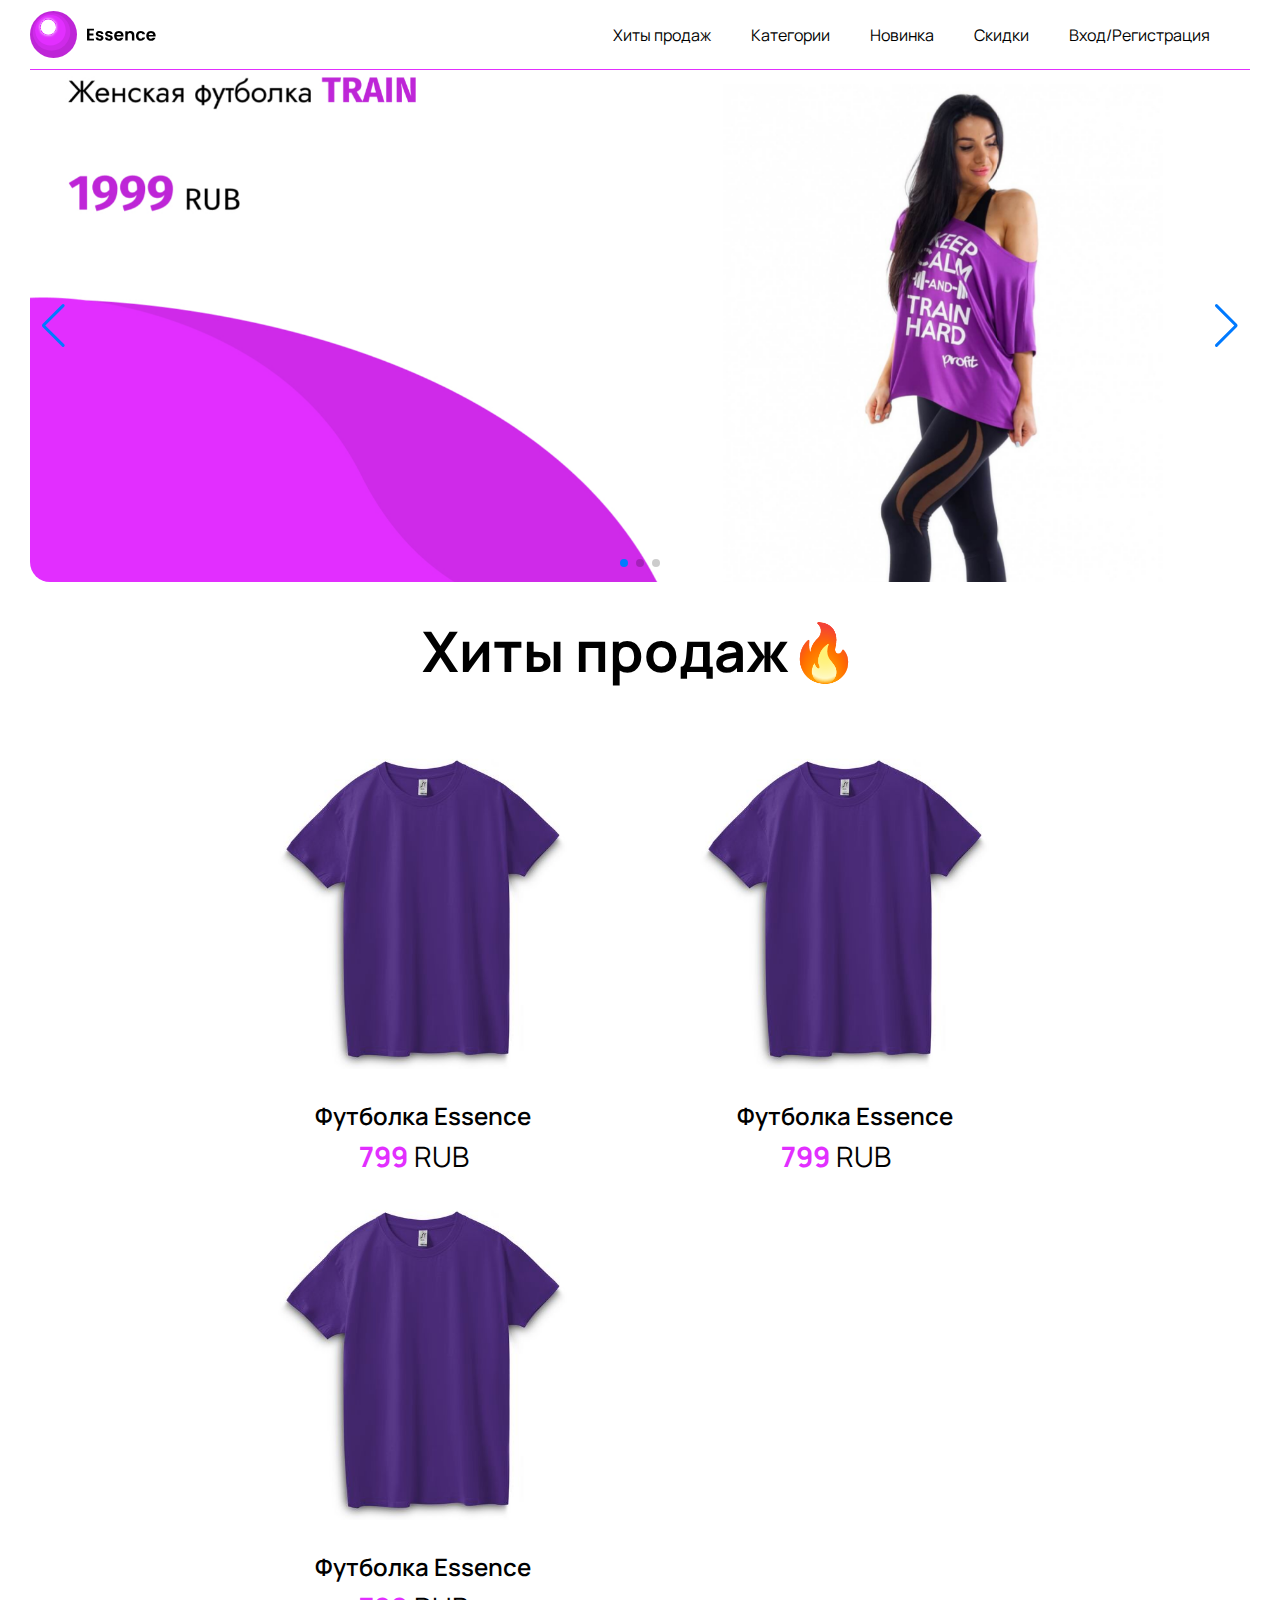
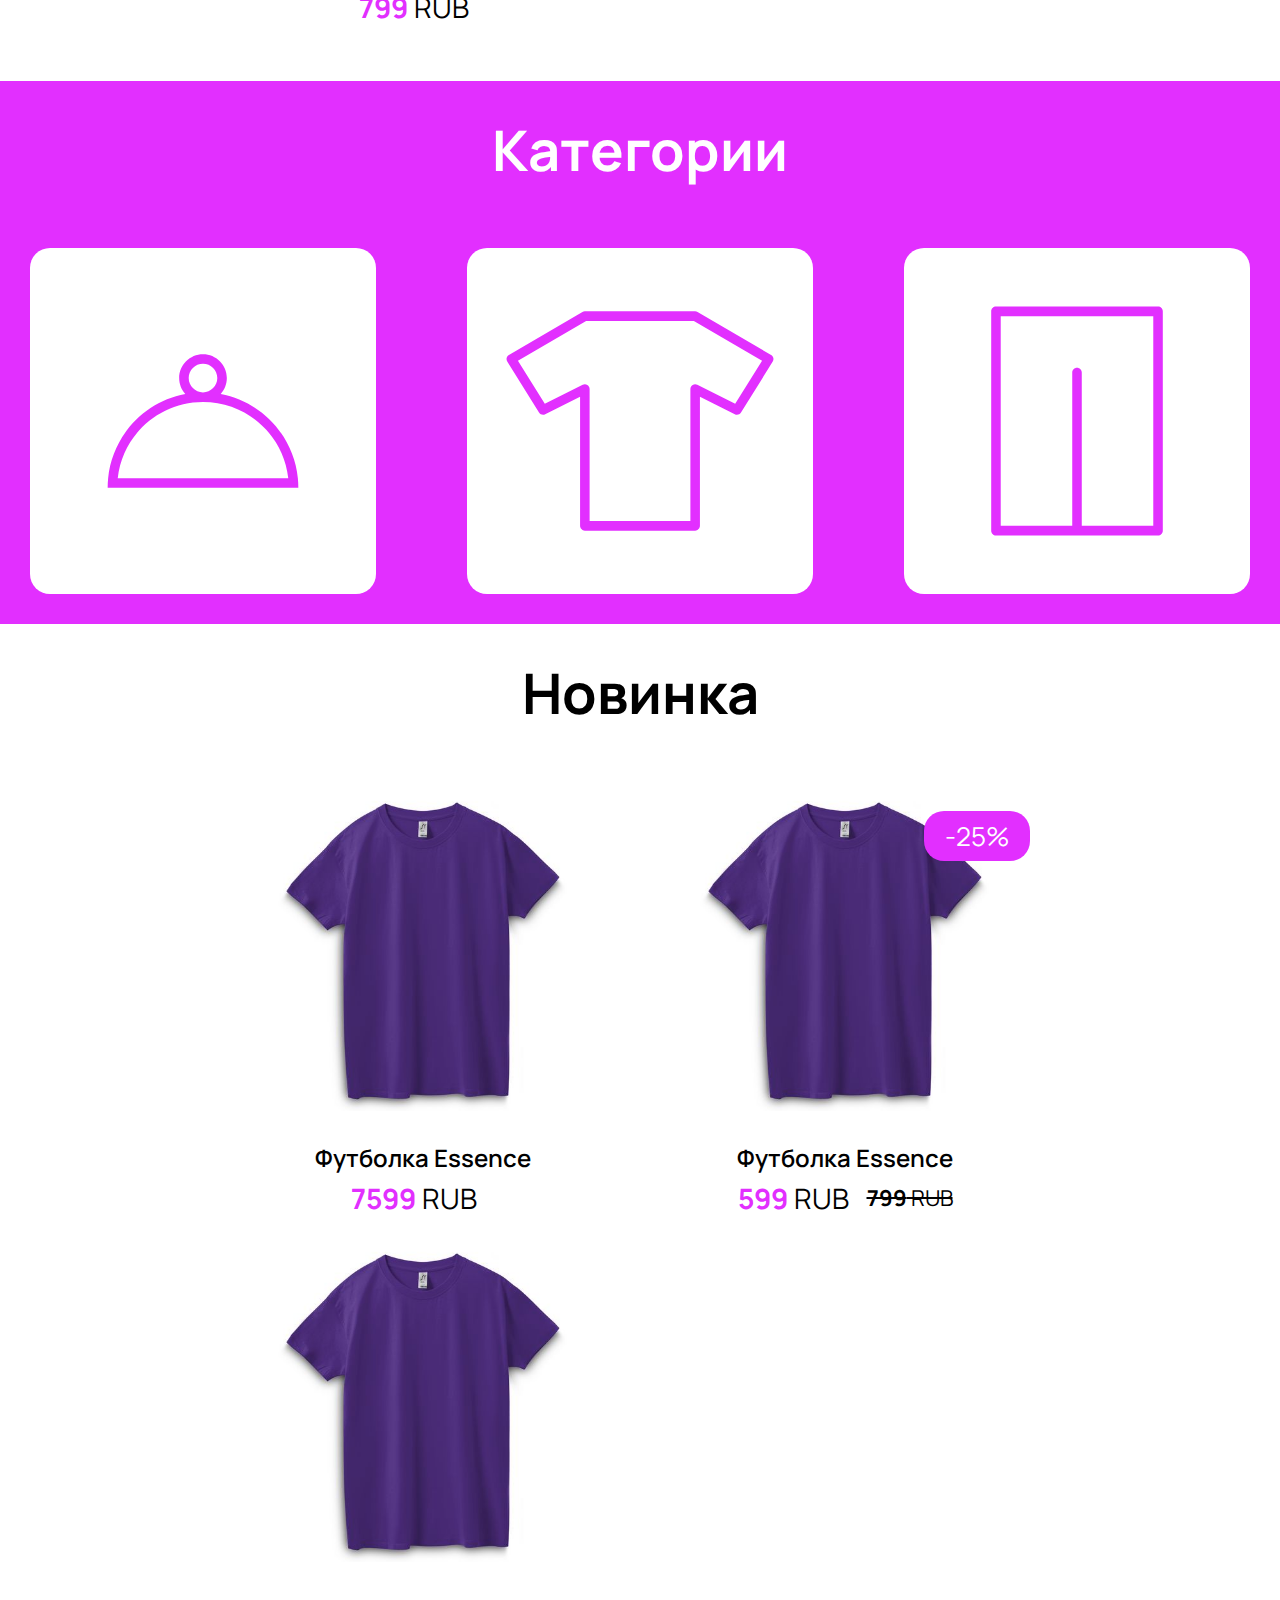
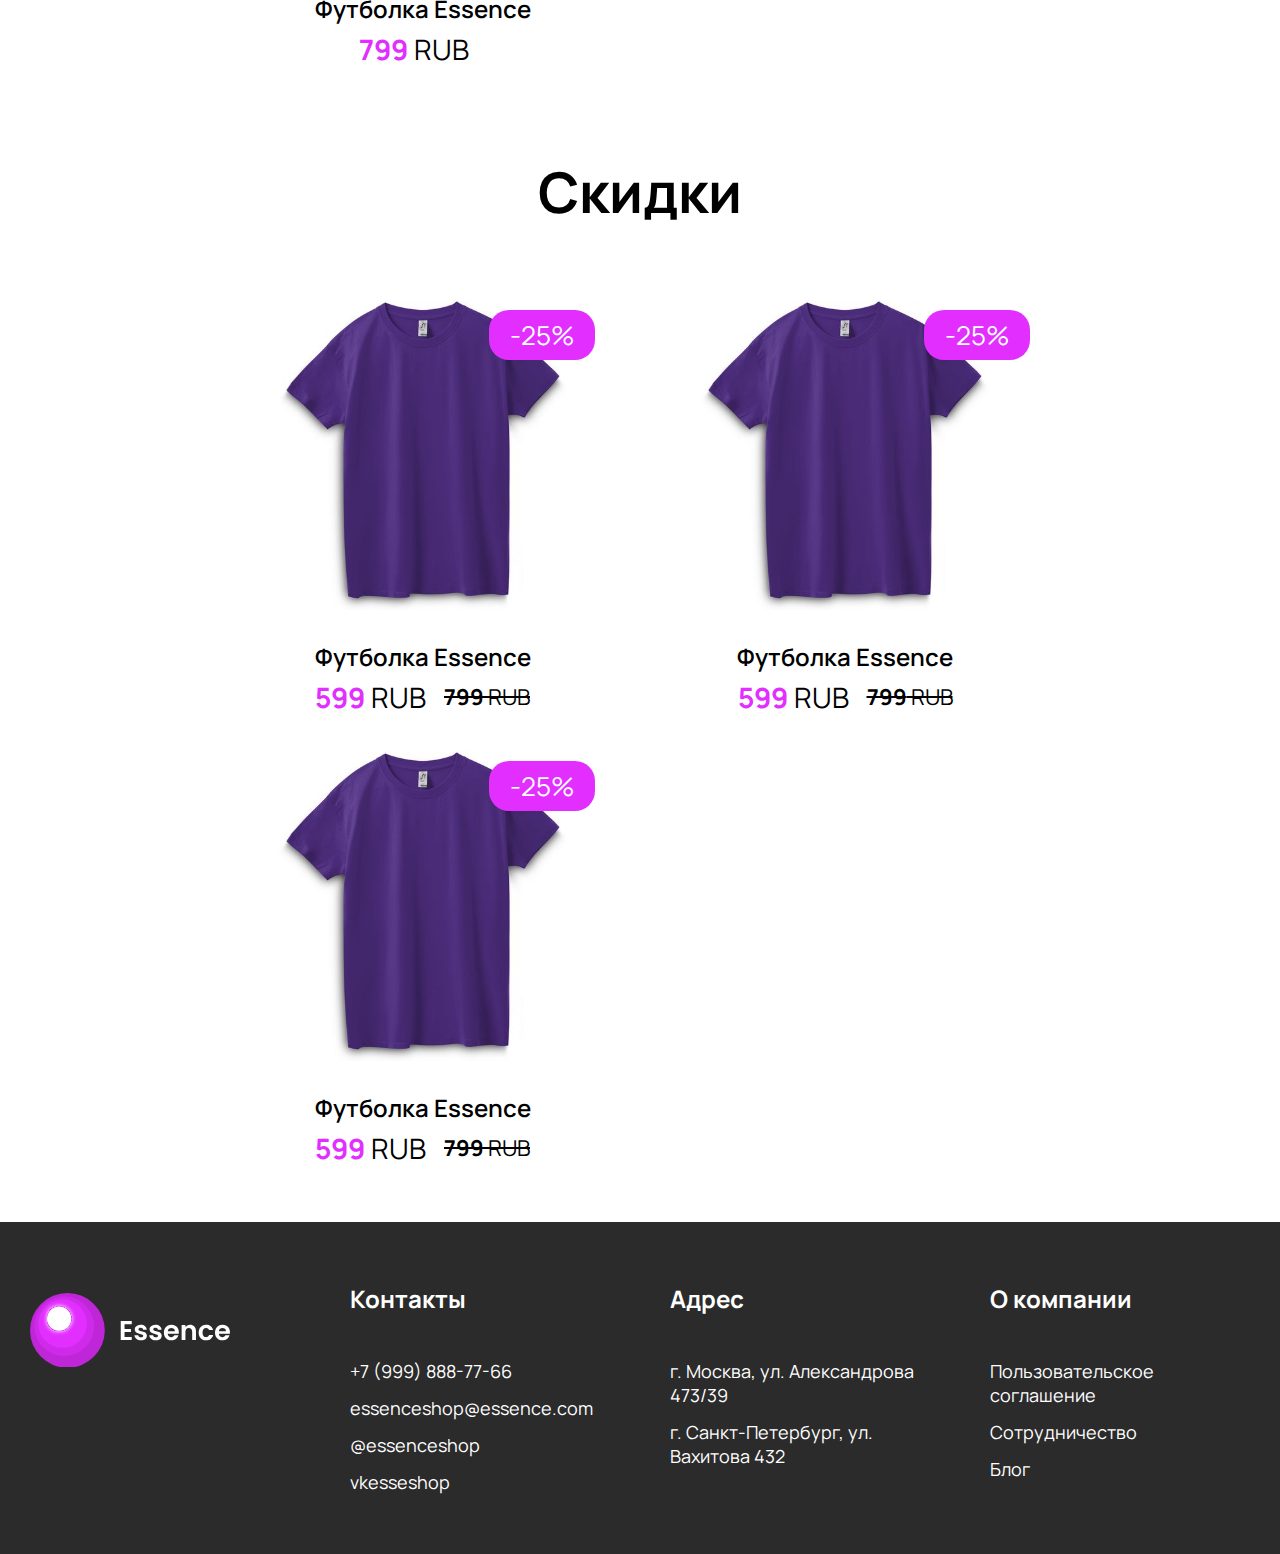
<file: index.html>
<!doctype html>
<html lang="en">

<head>
    <meta charset="UTF-8">
    <meta name="viewport"
        content="width=device-width, user-scalable=no, initial-scale=1.0, maximum-scale=1.0, minimum-scale=1.0">
    <meta http-equiv="X-UA-Compatible" content="ie=edge">
    <link rel="stylesheet" href="assets/css/style.css">
    <link rel="stylesheet" href="assets/css/adaptive.css">
    <link rel="stylesheet" href="https://unpkg.com/swiper@8/swiper-bundle.min.css" />

    <title>Главная</title>
</head>

<body>
    <div class="auth-popup">
            <div class="auth-window">
                <svg class="close-icon" viewBox="0 0 50 50" fill="none" xmlns="http://www.w3.org/2000/svg">
                    <path fill-rule="evenodd" clip-rule="evenodd" d="M49.4251 46.6495C50.1916 47.416 50.1916 48.6586 49.4251 49.4251C48.6586 50.1916 47.416 50.1916 46.6495 49.4251L25 27.7756L3.35047 49.4251C2.58402 50.1916 1.34135 50.1916 0.574892 49.4251C-0.191564 48.6587 -0.191564 47.416 0.574892 46.6495L22.2244 25L0.574842 3.35043C-0.191614 2.58397 -0.191614 1.3413 0.574842 0.574843C1.3413 -0.191613 2.58397 -0.191615 3.35042 0.574842L25 22.2244L46.6496 0.574864C47.416 -0.191592 48.6587 -0.191591 49.4252 0.574866C50.1916 1.34132 50.1916 2.58399 49.4252 3.35045L27.7756 25L49.4251 46.6495Z" fill="black"/>
                </svg>
                <nav class="auth__nav">
                    <a class="auth-nav__link auth-nav__link_active">Вход</a>
                    <span>&nbsp/&nbsp</span>
                    <a class="auth-nav__link">Регистрация</a>
                </nav>
                <form action="" class="auth__form auth__form_active">
                    <input type="email" class="auth__input" name="email" placeholder="Почта">
                    <input type="password" class="auth__input" name="password" placeholder="Пароль">
                    <button class="btn auth__btn" type="submit">Войти</button>
                </form>
                <form action="" class="auth__form">
                    <input type="text" class="auth__input" name="name" placeholder="Имя">
                    <input type="text" class="auth__input" name="surname" placeholder="Фамилия">
                    <select name="sex" class="auth__input">
                        <option value="male">Мужской</option>
                        <option value="female">Женский</option>
                    </select>
                    <input type="tel" class="auth__input" name="phone" placeholder="Телефон">
                    <input type="email" class="auth__input" name="email" placeholder="Почта">
                    <input type="password" class="auth__input" name="password" placeholder="Пароль">
                    <input type="password" class="auth__input" name="repassword" placeholder="Подтвердите пароль">
                    <button class="btn auth__btn" type="submit">Зарегистрироваться</button>
                </form>
            </div>
    </div>
    <header class="header">
        <div class="container">
            <div class="header__inner">
                <a href="/" class="home-link">
                    <svg class="logo-black" viewBox="0 0 682 255" fill="none" xmlns="http://www.w3.org/2000/svg">
                        <circle cx="127.5" cy="127.5" r="127.5" fill="#BE26D7" />
                        <circle cx="116.737" cy="113.425" r="101.834" fill="#CF2AEA" />
                        <circle cx="110.942" cy="104.318" r="82.7922" fill="#E22FFF" />
                        <g filter="url(#filter0_d_10_191)">
                            <circle cx="99.3505" cy="87.76" r="41.3961" fill="white" />
                        </g>
                        <path class="logo-text-hover"
                            d="M322.399 106.371V122.599H344.19V132.891H322.399V150.046H346.972V160.617H309.418V95.8004H346.972V106.371H322.399Z"
                            fill="black" />
                        <path class="logo-text-hover"
                            d="M378.428 161.451C374.224 161.451 370.453 160.71 367.115 159.226C363.777 157.68 361.119 155.61 359.14 153.013C357.224 150.417 356.173 147.542 355.988 144.39H369.062C369.31 146.368 370.268 148.006 371.937 149.304C373.668 150.602 375.8 151.251 378.335 151.251C380.808 151.251 382.724 150.757 384.084 149.768C385.506 148.779 386.217 147.511 386.217 145.966C386.217 144.297 385.351 143.06 383.62 142.257C381.951 141.391 379.262 140.464 375.553 139.475C371.72 138.548 368.568 137.59 366.095 136.6C363.684 135.611 361.582 134.097 359.79 132.057C358.059 130.017 357.193 127.266 357.193 123.804C357.193 120.96 357.997 118.364 359.604 116.015C361.273 113.666 363.622 111.811 366.651 110.451C369.742 109.091 373.359 108.411 377.5 108.411C383.62 108.411 388.504 109.957 392.151 113.048C395.799 116.077 397.808 120.188 398.179 125.38H385.753C385.568 123.34 384.702 121.733 383.157 120.559C381.673 119.322 379.664 118.704 377.13 118.704C374.78 118.704 372.957 119.137 371.659 120.002C370.422 120.868 369.804 122.073 369.804 123.619C369.804 125.35 370.67 126.679 372.4 127.606C374.131 128.471 376.82 129.368 380.468 130.295C384.177 131.222 387.237 132.18 389.648 133.17C392.059 134.159 394.13 135.704 395.86 137.806C397.653 139.846 398.58 142.566 398.642 145.966C398.642 148.933 397.808 151.591 396.139 153.94C394.531 156.29 392.182 158.144 389.091 159.504C386.062 160.802 382.508 161.451 378.428 161.451Z"
                            fill="black" />
                        <path class="logo-text-hover"
                            d="M428.957 161.451C424.753 161.451 420.982 160.71 417.644 159.226C414.306 157.68 411.648 155.61 409.67 153.013C407.753 150.417 406.702 147.542 406.517 144.39H419.591C419.839 146.368 420.797 148.006 422.466 149.304C424.197 150.602 426.33 151.251 428.864 151.251C431.337 151.251 433.253 150.757 434.613 149.768C436.035 148.779 436.746 147.511 436.746 145.966C436.746 144.297 435.88 143.06 434.15 142.257C432.48 141.391 429.791 140.464 426.082 139.475C422.25 138.548 419.097 137.59 416.624 136.6C414.213 135.611 412.111 134.097 410.319 132.057C408.588 130.017 407.722 127.266 407.722 123.804C407.722 120.96 408.526 118.364 410.133 116.015C411.802 113.666 414.151 111.811 417.18 110.451C420.271 109.091 423.888 108.411 428.03 108.411C434.15 108.411 439.033 109.957 442.68 113.048C446.328 116.077 448.337 120.188 448.708 125.38H436.282C436.097 123.34 435.231 121.733 433.686 120.559C432.202 119.322 430.193 118.704 427.659 118.704C425.31 118.704 423.486 119.137 422.188 120.002C420.951 120.868 420.333 122.073 420.333 123.619C420.333 125.35 421.199 126.679 422.93 127.606C424.66 128.471 427.35 129.368 430.997 130.295C434.706 131.222 437.766 132.18 440.177 133.17C442.588 134.159 444.659 135.704 446.39 137.806C448.182 139.846 449.11 142.566 449.171 145.966C449.171 148.933 448.337 151.591 446.668 153.94C445.06 156.29 442.711 158.144 439.62 159.504C436.591 160.802 433.037 161.451 428.957 161.451Z"
                            fill="black" />
                        <path class="logo-text-hover"
                            d="M507.582 133.819C507.582 135.673 507.459 137.342 507.211 138.826H469.657C469.966 142.535 471.264 145.44 473.551 147.542C475.839 149.644 478.651 150.695 481.99 150.695C486.811 150.695 490.242 148.624 492.282 144.482H506.284C504.801 149.428 501.957 153.508 497.753 156.722C493.55 159.875 488.388 161.451 482.268 161.451C477.322 161.451 472.871 160.37 468.915 158.206C465.021 155.98 461.961 152.859 459.735 148.84C457.571 144.822 456.49 140.186 456.49 134.931C456.49 129.615 457.571 124.948 459.735 120.93C461.899 116.911 464.928 113.82 468.822 111.657C472.717 109.493 477.199 108.411 482.268 108.411C487.151 108.411 491.51 109.462 495.342 111.564C499.237 113.666 502.235 116.664 504.337 120.559C506.501 124.391 507.582 128.811 507.582 133.819ZM494.137 130.11C494.075 126.771 492.87 124.113 490.521 122.135C488.171 120.095 485.297 119.075 481.897 119.075C478.682 119.075 475.962 120.064 473.737 122.042C471.573 123.959 470.244 126.648 469.75 130.11H494.137Z"
                            fill="black" />
                        <path class="logo-text-hover"
                            d="M545.525 108.504C551.645 108.504 556.591 110.451 560.362 114.346C564.132 118.179 566.018 123.557 566.018 130.48V160.617H553.036V132.242C553.036 128.162 552.016 125.04 549.976 122.877C547.936 120.651 545.154 119.539 541.631 119.539C538.045 119.539 535.202 120.651 533.1 122.877C531.06 125.04 530.04 128.162 530.04 132.242V160.617H517.058V109.246H530.04V115.644C531.771 113.419 533.965 111.688 536.623 110.451C539.343 109.153 542.311 108.504 545.525 108.504Z"
                            fill="black" />
                        <path class="logo-text-hover"
                            d="M575.025 134.931C575.025 129.615 576.107 124.979 578.27 121.022C580.434 117.004 583.432 113.913 587.265 111.75C591.098 109.524 595.487 108.411 600.432 108.411C606.799 108.411 612.054 110.019 616.196 113.233C620.399 116.386 623.212 120.837 624.634 126.586H610.632C609.89 124.36 608.623 122.63 606.83 121.393C605.099 120.095 602.936 119.446 600.339 119.446C596.63 119.446 593.694 120.806 591.53 123.526C589.367 126.184 588.285 129.986 588.285 134.931C588.285 139.815 589.367 143.617 591.53 146.337C593.694 148.995 596.63 150.324 600.339 150.324C605.594 150.324 609.025 147.975 610.632 143.277H624.634C623.212 148.84 620.399 153.26 616.196 156.537C611.992 159.813 606.737 161.451 600.432 161.451C595.487 161.451 591.098 160.37 587.265 158.206C583.432 155.98 580.434 152.89 578.27 148.933C576.107 144.915 575.025 140.248 575.025 134.931Z"
                            fill="black" />
                        <path class="logo-text-hover"
                            d="M681.899 133.819C681.899 135.673 681.775 137.342 681.528 138.826H643.973C644.282 142.535 645.581 145.44 647.868 147.542C650.155 149.644 652.968 150.695 656.306 150.695C661.128 150.695 664.559 148.624 666.599 144.482H680.601C679.117 149.428 676.273 153.508 672.07 156.722C667.866 159.875 662.704 161.451 656.584 161.451C651.639 161.451 647.188 160.37 643.231 158.206C639.337 155.98 636.277 152.859 634.051 148.84C631.888 144.822 630.806 140.186 630.806 134.931C630.806 129.615 631.888 124.948 634.051 120.93C636.215 116.911 639.244 113.82 643.139 111.657C647.033 109.493 651.515 108.411 656.584 108.411C661.468 108.411 665.826 109.462 669.659 111.564C673.553 113.666 676.551 116.664 678.653 120.559C680.817 124.391 681.899 128.811 681.899 133.819ZM668.453 130.11C668.391 126.771 667.186 124.113 664.837 122.135C662.488 120.095 659.613 119.075 656.213 119.075C652.999 119.075 650.279 120.064 648.053 122.042C645.89 123.959 644.561 126.648 644.066 130.11H668.453Z"
                            fill="black" />
                        <defs>
                            <filter id="filter0_d_10_191" x="41.9544" y="30.3639" width="114.792" height="114.792"
                                filterUnits="userSpaceOnUse" color-interpolation-filters="sRGB">
                                <feFlood flood-opacity="0" result="BackgroundImageFix" />
                                <feColorMatrix in="SourceAlpha" type="matrix"
                                    values="0 0 0 0 0 0 0 0 0 0 0 0 0 0 0 0 0 0 127 0" result="hardAlpha" />
                                <feOffset />
                                <feGaussianBlur stdDeviation="8" />
                                <feComposite in2="hardAlpha" operator="out" />
                                <feColorMatrix type="matrix" values="0 0 0 0 1 0 0 0 0 1 0 0 0 0 1 0 0 0 1 0" />
                                <feBlend mode="normal" in2="BackgroundImageFix" result="effect1_dropShadow_10_191" />
                                <feBlend mode="normal" in="SourceGraphic" in2="effect1_dropShadow_10_191"
                                    result="shape" />
                            </filter>
                        </defs>
                    </svg>
                </a>
                <div class="header__burger">
                    <div class="burger-icon">
                        <span></span>
                    </div>
                    <div class="burger-content">
                        <nav class="header-nav">
                            <h1 class="burger-content__title">Навигация</h1>
                            <a href="" class="header-nav__link">Хиты продаж</a>
                            <a href="" class="header-nav__link">Категории</a>
                            <a href="" class="header-nav__link">Новинка</a>
                            <a href="" class="header-nav__link">Скидки</a>
                            <a class="header-nav__link auth-open">Вход/Регистрация</a>
                        </nav>
<!--                        <div class="profile">-->
<!--                            <div class="profile__top">-->
<!--                                <p class="profile__name">Иван</p>-->
<!--                                <div class="profile__media">-->
<!--                                    <img src="assets/img/avatar.jpg" alt="" class="profile__ava">-->
<!--                                </div>-->
<!--                                <svg class="drop-down-icon" width="15" height="9" viewBox="0 0 20 12" fill="none"-->
<!--                                    xmlns="http://www.w3.org/2000/svg">-->
<!--                                    <path fill-rule="evenodd" clip-rule="evenodd"-->
<!--                                        d="M1.67489 0.298319C1.29173 -0.0994396 0.670519 -0.0994396 0.287365 0.298319C-0.0957884 0.696077 -0.0957884 1.34097 0.287365 1.73873L9.11699 10.9049C9.357 11.1541 9.69041 11.2472 10.0002 11.1842C10.31 11.2472 10.6434 11.1541 10.8834 10.9049L19.7131 1.73873C20.0962 1.34097 20.0962 0.696077 19.7131 0.298319C19.3299 -0.0994396 18.7087 -0.0994396 18.3256 0.298319L10.0002 8.941L1.67489 0.298319Z"-->
<!--                                        fill="#A3A3A3" />-->
<!--                                </svg>-->
<!--                            </div>-->
<!--                            <div class="profile__bot">-->
<!--                                <h1 class="burger-content__title">Аккаунт</h1>-->
<!--                                <nav class="profile-nav">-->
<!--                                    <a href="" class="profile-nav__item">Настройки</a>-->
<!--                                    <a class="profile-nav__item">Темная тема</a>-->
<!--                                </nav>-->
<!--                                <hr>-->
<!--                                <a href="" class="profile-nav__item logout">Выйти</a>-->
<!--                            </div>-->
<!--                        </div>-->
                    </div>
                </div>
            </div>
        </div>
    </header>
    <main class="main">
        <section class="section-slider">
            <div class="container">
                <div class="slider__inner">
                    <div class="swiper">
                        <div class="swiper-wrapper">
                            <div class="swiper-slide">
                                <div class="swiper-slide__media">
                                    <img src="assets/img/slides/slide1.jpg" alt="" class="swiper-slide__pict">
                                </div>
                            </div>
                            <div class="swiper-slide">
                                <div class="swiper-slide__media">
                                    <img src="assets/img/slides/slide1.jpg" alt="" class="swiper-slide__pict">
                                </div>
                            </div>
                            <div class="swiper-slide">
                                <div class="swiper-slide__media">
                                    <img src="assets/img/slides/slide1.jpg" alt="" class="swiper-slide__pict">
                                </div>
                            </div>
                        </div>

                        <div class="swiper-pagination"></div>

                        <div class="swiper-button-prev"></div>
                        <div class="swiper-button-next"></div>

                    </div>
                </div>
            </div>
        </section>
        <section class="section-hits">
            <div class="container">
                <div class="section__inner hits__inner">
                    <h1 class="title">Хиты продаж🔥</h1>
                    <div class="wears">
                        <div class="wear">
                            <div class="wear__cover">
                                <img src="assets/img/wears/tshirt-essence.jpg" alt="" class="wear__pict">
                            </div>
                            <h2 class="wear__name">Футболка Essence</h2>
                            <div class="wear__prices">
                                <div class="wear__price"><span class="price_color">799</span> RUB</div>
                            </div>
                        </div>
                        <div class="wear">
                            <div class="wear__cover">
                                <img src="assets/img/wears/tshirt-essence.jpg" alt="" class="wear__pict">
                            </div>
                            <h2 class="wear__name">Футболка Essence</h2>
                            <div class="wear__prices">
                                <div class="wear__price"><span class="price_color">799</span> RUB</div>
                            </div>
                        </div>
                        <div class="wear">
                            <div class="wear__cover">
                                <img src="assets/img/wears/tshirt-essence.jpg" alt="" class="wear__pict">
                            </div>
                            <h2 class="wear__name">Футболка Essence</h2>
                            <div class="wear__prices">
                                <div class="wear__price"><span class="price_color">799</span> RUB</div>
                            </div>
                        </div>
                    </div>
                </div>
            </div>
        </section>
        <section class="section-category">
            <div class="container">
                <div class="section__inner category__inner">
                    <h1 class="title light-title">Категории</h1>
                    <div class="categories">
                        <div class="category">
                            <svg class="category__icon" width="290" height="290" viewBox="0 0 290 290" fill="none" xmlns="http://www.w3.org/2000/svg">
                                <path fill-rule="evenodd" clip-rule="evenodd" d="M160 100C160 108.284 153.284 115 145 115C136.716 115 130 108.284 130 100C130 91.7157 136.716 85 145 85C153.284 85 160 91.7157 160 100ZM163.583 116.723C167.572 112.294 170 106.43 170 100C170 86.1929 158.807 75 145 75C131.193 75 120 86.1929 120 100C120 106.43 122.428 112.294 126.417 116.723C83.2683 124.832 49.8966 160.655 45.4938 205C45.1672 208.289 45 211.625 45 215H55H235H245C245 211.625 244.833 208.289 244.506 205C240.103 160.655 206.732 124.832 163.583 116.723ZM145 125C98.6745 125 60.5237 160 55.5493 205H234.451C229.476 160 191.326 125 145 125Z" fill="#E22FFF"/>
                            </svg>

                        </div>
                        <div class="category">
                            <svg class="category__icon" width="290" height="290" viewBox="0 0 290 290" fill="none" xmlns="http://www.w3.org/2000/svg">
                                <path fill-rule="evenodd" clip-rule="evenodd" d="M87.1426 30C86.2566 30 85.3864 30.2355 84.6213 30.6823L7.47867 75.73C6.31185 76.4113 5.47047 77.5359 5.14617 78.8476C4.82187 80.1593 5.04225 81.5464 5.75713 82.693L39.0687 136.122C40.4352 138.313 43.2462 139.104 45.5546 137.945L82.1426 119.58V255C82.1426 257.762 84.3812 260 87.1426 260H145H202.856C205.618 260 207.856 257.762 207.856 255V119.58L244.445 137.945C246.753 139.104 249.564 138.313 250.93 136.122L284.242 82.693C284.957 81.5464 285.177 80.1593 284.853 78.8476C284.529 77.5359 283.687 76.4113 282.52 75.73L205.378 30.6823C204.613 30.2355 203.743 30 202.856 30H145H87.1426ZM145 40H88.4956L16.966 81.7699L45.1427 126.963L84.8997 107.008C86.4496 106.23 88.292 106.31 89.768 107.221C91.2439 108.132 92.1426 109.742 92.1426 111.476V250H145H197.856V111.476C197.856 109.742 198.755 108.132 200.231 107.221C201.707 106.31 203.549 106.23 205.099 107.008L244.856 126.963L273.033 81.7699L201.503 40H145Z" fill="#E22FFF"/>
                            </svg>

                        </div>
                        <div class="category">
                            <svg class="category__icon" width="290" height="290" viewBox="0 0 290 290" fill="none" xmlns="http://www.w3.org/2000/svg">
                                <path fill-rule="evenodd" clip-rule="evenodd" d="M145.002 25H230.004C232.766 25 235.004 27.2386 235.004 30V260C235.004 262.761 232.766 265 230.004 265H145.002H60C57.2386 265 55 262.761 55 260V30C55 27.2386 57.2386 25 60 25H145.002ZM140.002 255V94.0983C140.002 91.3369 142.241 89.0983 145.002 89.0983C147.764 89.0983 150.002 91.3369 150.002 94.0983V255H225.004V35H145.002H65V255H140.002Z" fill="#E22FFF"/>
                            </svg>
                        </div>
                    </div>
                </div>
            </div>
        </section>
        <section class="section-new">
            <div class="container">
                <div class="section__inner new__inner">
                    <h1 class="title">Новинка</h1>
                    <div class="wears">
                        <div class="wear">
                            <div class="wear__cover">
                                <img src="assets/img/wears/tshirt-essence.jpg" alt="" class="wear__pict">
                            </div>
                            <h2 class="wear__name">Футболка Essence</h2>
                            <div class="wear__prices">
                                <div class="wear__price"><span class="price_color">7599</span> RUB</div>
                            </div>
                        </div>
                        <div class="wear">
                            <div class="wear__cover">
                                <img src="assets/img/wears/tshirt-essence.jpg" alt="" class="wear__pict">
                                <div class="wear__discount">-25%</div>
                            </div>
                            <h2 class="wear__name">Футболка Essence</h2>
                            <div class="wear__prices">
                                <div class="wear__price"><span class="price_color">599</span> RUB</div>
                                <div class="wear__old-price"><span class="old-price__weight">799</span> RUB</div>
                            </div>
                        </div>
                        <div class="wear">
                            <div class="wear__cover">
                                <img src="assets/img/wears/tshirt-essence.jpg" alt="" class="wear__pict">
                            </div>
                            <h2 class="wear__name">Футболка Essence</h2>
                            <div class="wear__prices">
                                <div class="wear__price"><span class="price_color">799</span> RUB</div>
                            </div>
                        </div>
                    </div>
                </div>
            </div>
        </section>
        <section class="section-discount">
            <div class="container">
                <div class="section__inner discount__inner">
                    <h1 class="title">Скидки</h1>
                    <div class="wears">
                        <div class="wear">
                            <div class="wear__cover">
                                <img src="assets/img/wears/tshirt-essence.jpg" alt="" class="wear__pict">
                                <div class="wear__discount">-25%</div>
                            </div>
                            <h2 class="wear__name">Футболка Essence</h2>
                            <div class="wear__prices">
                                <div class="wear__price"><span class="price_color">599</span> RUB</div>
                                <div class="wear__old-price"><span class="old-price__weight">799</span> RUB</div>
                            </div>
                        </div>
                        <div class="wear">
                            <div class="wear__cover">
                                <img src="assets/img/wears/tshirt-essence.jpg" alt="" class="wear__pict">
                                <div class="wear__discount">-25%</div>
                            </div>
                            <h2 class="wear__name">Футболка Essence</h2>
                            <div class="wear__prices">
                                <div class="wear__price"><span class="price_color">599</span> RUB</div>
                                <div class="wear__old-price"><span class="old-price__weight">799</span> RUB</div>
                            </div>
                        </div>
                        <div class="wear">
                            <div class="wear__cover">
                                <img src="assets/img/wears/tshirt-essence.jpg" alt="" class="wear__pict">
                                <div class="wear__discount">-25%</div>
                            </div>
                            <h2 class="wear__name">Футболка Essence</h2>
                            <div class="wear__prices">
                                <div class="wear__price"><span class="price_color">599</span> RUB</div>
                                <div class="wear__old-price"><span class="old-price__weight">799</span> RUB</div>
                            </div>
                        </div>
                    </div>
                </div>
            </div>
        </section>
    </main>
    <footer class="footer">
        <div class="container">
            <div class="footer__inner">
                <div class="footer-column">
                    <a href="" class="home-link">
                        <svg class="" width="200" viewBox="0 0 682 255" fill="none"
                            xmlns="http://www.w3.org/2000/svg">
                            <circle cx="127.5" cy="127.5" r="127.5" fill="#BE26D7" />
                            <circle cx="116.737" cy="113.425" r="101.835" fill="#CF2AEA" />
                            <circle cx="110.942" cy="104.318" r="82.7924" fill="#E22FFF" />
                            <g filter="url(#filter0_d_10_216)">
                                <circle cx="99.3506" cy="87.7591" r="41.3962" fill="white" />
                            </g>
                            <path class="logo-text-hover"
                                d="M322.4 106.372V122.599H344.191V132.892H322.4V150.047H346.973V160.618H309.418V95.801H346.973V106.372H322.4Z"
                                fill="white" />
                            <path class="logo-text-hover"
                                d="M378.429 161.452C374.225 161.452 370.454 160.71 367.116 159.227C363.778 157.681 361.119 155.61 359.141 153.014C357.225 150.417 356.174 147.543 355.989 144.39H369.063C369.31 146.368 370.269 148.007 371.938 149.305C373.669 150.603 375.801 151.252 378.336 151.252C380.809 151.252 382.725 150.757 384.085 149.768C385.507 148.779 386.218 147.512 386.218 145.967C386.218 144.297 385.352 143.061 383.621 142.257C381.952 141.392 379.263 140.465 375.554 139.476C371.721 138.548 368.569 137.59 366.096 136.601C363.685 135.612 361.583 134.097 359.79 132.057C358.059 130.017 357.194 127.267 357.194 123.805C357.194 120.961 357.998 118.365 359.605 116.016C361.274 113.667 363.623 111.812 366.652 110.452C369.743 109.092 373.359 108.412 377.501 108.412C383.621 108.412 388.505 109.957 392.152 113.048C395.799 116.077 397.809 120.188 398.18 125.381H385.754C385.569 123.341 384.703 121.734 383.158 120.559C381.674 119.323 379.665 118.705 377.13 118.705C374.781 118.705 372.958 119.137 371.659 120.003C370.423 120.868 369.805 122.074 369.805 123.619C369.805 125.35 370.67 126.679 372.401 127.607C374.132 128.472 376.821 129.368 380.469 130.296C384.178 131.223 387.238 132.181 389.649 133.17C392.059 134.159 394.13 135.705 395.861 137.807C397.654 139.847 398.581 142.567 398.643 145.967C398.643 148.934 397.809 151.592 396.14 153.941C394.532 156.29 392.183 158.145 389.092 159.505C386.063 160.803 382.509 161.452 378.429 161.452Z"
                                fill="white" />
                            <path class="logo-text-hover"
                                d="M428.958 161.452C424.754 161.452 420.983 160.71 417.645 159.227C414.307 157.681 411.649 155.61 409.67 153.014C407.754 150.417 406.703 147.543 406.518 144.39H419.592C419.84 146.368 420.798 148.007 422.467 149.305C424.198 150.603 426.33 151.252 428.865 151.252C431.338 151.252 433.254 150.757 434.614 149.768C436.036 148.779 436.747 147.512 436.747 145.967C436.747 144.297 435.881 143.061 434.151 142.257C432.481 141.392 429.792 140.465 426.083 139.476C422.25 138.548 419.098 137.59 416.625 136.601C414.214 135.612 412.112 134.097 410.32 132.057C408.589 130.017 407.723 127.267 407.723 123.805C407.723 120.961 408.527 118.365 410.134 116.016C411.803 113.667 414.152 111.812 417.181 110.452C420.272 109.092 423.889 108.412 428.031 108.412C434.151 108.412 439.034 109.957 442.681 113.048C446.329 116.077 448.338 120.188 448.709 125.381H436.283C436.098 123.341 435.232 121.734 433.687 120.559C432.203 119.323 430.194 118.705 427.66 118.705C425.31 118.705 423.487 119.137 422.189 120.003C420.952 120.868 420.334 122.074 420.334 123.619C420.334 125.35 421.2 126.679 422.93 127.607C424.661 128.472 427.35 129.368 430.998 130.296C434.707 131.223 437.767 132.181 440.178 133.17C442.589 134.159 444.66 135.705 446.391 137.807C448.183 139.847 449.111 142.567 449.172 145.967C449.172 148.934 448.338 151.592 446.669 153.941C445.061 156.29 442.712 158.145 439.621 159.505C436.592 160.803 433.038 161.452 428.958 161.452Z"
                                fill="white" />
                            <path class="logo-text-hover"
                                d="M507.583 133.819C507.583 135.674 507.46 137.343 507.212 138.827H469.658C469.967 142.536 471.265 145.441 473.552 147.543C475.84 149.645 478.652 150.696 481.991 150.696C486.812 150.696 490.243 148.625 492.283 144.483H506.285C504.802 149.428 501.958 153.508 497.754 156.723C493.551 159.876 488.389 161.452 482.269 161.452C477.323 161.452 472.872 160.37 468.916 158.207C465.021 155.981 461.962 152.859 459.736 148.841C457.572 144.823 456.491 140.187 456.491 134.932C456.491 129.616 457.572 124.948 459.736 120.93C461.9 116.912 464.929 113.821 468.823 111.657C472.718 109.494 477.2 108.412 482.269 108.412C487.152 108.412 491.511 109.463 495.343 111.565C499.238 113.667 502.236 116.665 504.338 120.559C506.502 124.392 507.583 128.812 507.583 133.819ZM494.138 130.11C494.076 126.772 492.871 124.114 490.522 122.136C488.172 120.096 485.298 119.076 481.898 119.076C478.683 119.076 475.963 120.065 473.738 122.043C471.574 123.959 470.245 126.648 469.751 130.11H494.138Z"
                                fill="white" />
                            <path class="logo-text-hover"
                                d="M545.526 108.505C551.646 108.505 556.592 110.452 560.363 114.347C564.134 118.179 566.019 123.557 566.019 130.481V160.618H553.037V132.243C553.037 128.163 552.017 125.041 549.977 122.877C547.937 120.652 545.155 119.539 541.632 119.539C538.046 119.539 535.203 120.652 533.101 122.877C531.061 125.041 530.041 128.163 530.041 132.243V160.618H517.059V109.247H530.041V115.645C531.772 113.419 533.966 111.688 536.624 110.452C539.344 109.154 542.312 108.505 545.526 108.505Z"
                                fill="white" />
                            <path class="logo-text-hover"
                                d="M575.026 134.932C575.026 129.616 576.108 124.979 578.271 121.023C580.435 117.005 583.433 113.914 587.266 111.75C591.099 109.525 595.488 108.412 600.433 108.412C606.801 108.412 612.055 110.019 616.197 113.234C620.401 116.387 623.213 120.837 624.635 126.587H610.633C609.891 124.361 608.624 122.63 606.831 121.394C605.101 120.096 602.937 119.447 600.341 119.447C596.631 119.447 593.695 120.807 591.531 123.527C589.368 126.185 588.286 129.987 588.286 134.932C588.286 139.816 589.368 143.617 591.531 146.337C593.695 148.996 596.631 150.325 600.341 150.325C605.595 150.325 609.026 147.976 610.633 143.277H624.635C623.213 148.841 620.401 153.261 616.197 156.538C611.993 159.814 606.739 161.452 600.433 161.452C595.488 161.452 591.099 160.37 587.266 158.207C583.433 155.981 580.435 152.89 578.271 148.934C576.108 144.916 575.026 140.248 575.026 134.932Z"
                                fill="white" />
                            <path class="logo-text-hover"
                                d="M681.9 133.819C681.9 135.674 681.776 137.343 681.529 138.827H643.975C644.284 142.536 645.582 145.441 647.869 147.543C650.156 149.645 652.969 150.696 656.307 150.696C661.129 150.696 664.56 148.625 666.6 144.483H680.602C679.118 149.428 676.275 153.508 672.071 156.723C667.867 159.876 662.706 161.452 656.586 161.452C651.64 161.452 647.189 160.37 643.233 158.207C639.338 155.981 636.278 152.859 634.053 148.841C631.889 144.823 630.807 140.187 630.807 134.932C630.807 129.616 631.889 124.948 634.053 120.93C636.216 116.912 639.246 113.821 643.14 111.657C647.035 109.494 651.516 108.412 656.586 108.412C661.469 108.412 665.827 109.463 669.66 111.565C673.555 113.667 676.553 116.665 678.655 120.559C680.818 124.392 681.9 128.812 681.9 133.819ZM668.455 130.11C668.393 126.772 667.187 124.114 664.838 122.136C662.489 120.096 659.615 119.076 656.215 119.076C653 119.076 650.28 120.065 648.055 122.043C645.891 123.959 644.562 126.648 644.067 130.11H668.455Z"
                                fill="white" />
                            <defs>
                                <filter id="filter0_d_10_216" x="41.9545" y="30.3629" width="114.792" height="114.792"
                                    filterUnits="userSpaceOnUse" color-interpolation-filters="sRGB">
                                    <feFlood flood-opacity="0" result="BackgroundImageFix" />
                                    <feColorMatrix in="SourceAlpha" type="matrix"
                                        values="0 0 0 0 0 0 0 0 0 0 0 0 0 0 0 0 0 0 127 0" result="hardAlpha" />
                                    <feOffset />
                                    <feGaussianBlur stdDeviation="8" />
                                    <feComposite in2="hardAlpha" operator="out" />
                                    <feColorMatrix type="matrix" values="0 0 0 0 1 0 0 0 0 1 0 0 0 0 1 0 0 0 1 0" />
                                    <feBlend mode="normal" in2="BackgroundImageFix"
                                        result="effect1_dropShadow_10_216" />
                                    <feBlend mode="normal" in="SourceGraphic" in2="effect1_dropShadow_10_216"
                                        result="shape" />
                                </filter>
                            </defs>
                        </svg>
                    </a>
                </div>
                <div class="footer-column">
                    <h2 class="footer-column__title">Контакты</h2>
                    <div class="footer__links">
                        <a class="footer__link">+7 (999) 888-77-66</a>
                        <a class="footer__link">essenceshop@essence.com</a>
                        <a href="https://web.telegram.org" target="_blank" class="footer__link">@essenceshop</a>
                        <a href="https://vk.com" target="_blank" class="footer__link">vkesseshop</a>
                    </div>
                </div>
                <div class="footer-column">
                    <h2 class="footer-column__title">Адрес</h2>
                    <div class="footer__links">
                        <a class="footer__link">г. Москва, ул. Александрова 473/39</a>
                        <a class="footer__link">г. Санкт-Петербург, ул. Вахитова 432</a>
                    </div>
                </div>
                <div class="footer-column">
                    <h2 class="footer-column__title">О компании</h2>
                    <div class="footer__links">
                        <a class="footer__link">Пользовательское соглашение</a>
                        <a class="footer__link">Сотрудничество</a>
                        <a class="footer__link">Блог</a>
                    </div>
                </div>
            </div>
        </div>
    </footer>

    <script src="https://unpkg.com/swiper@8/swiper-bundle.min.js"></script>
    <script src="assets/js/script.js"></script>
</body>

</html>
</file>
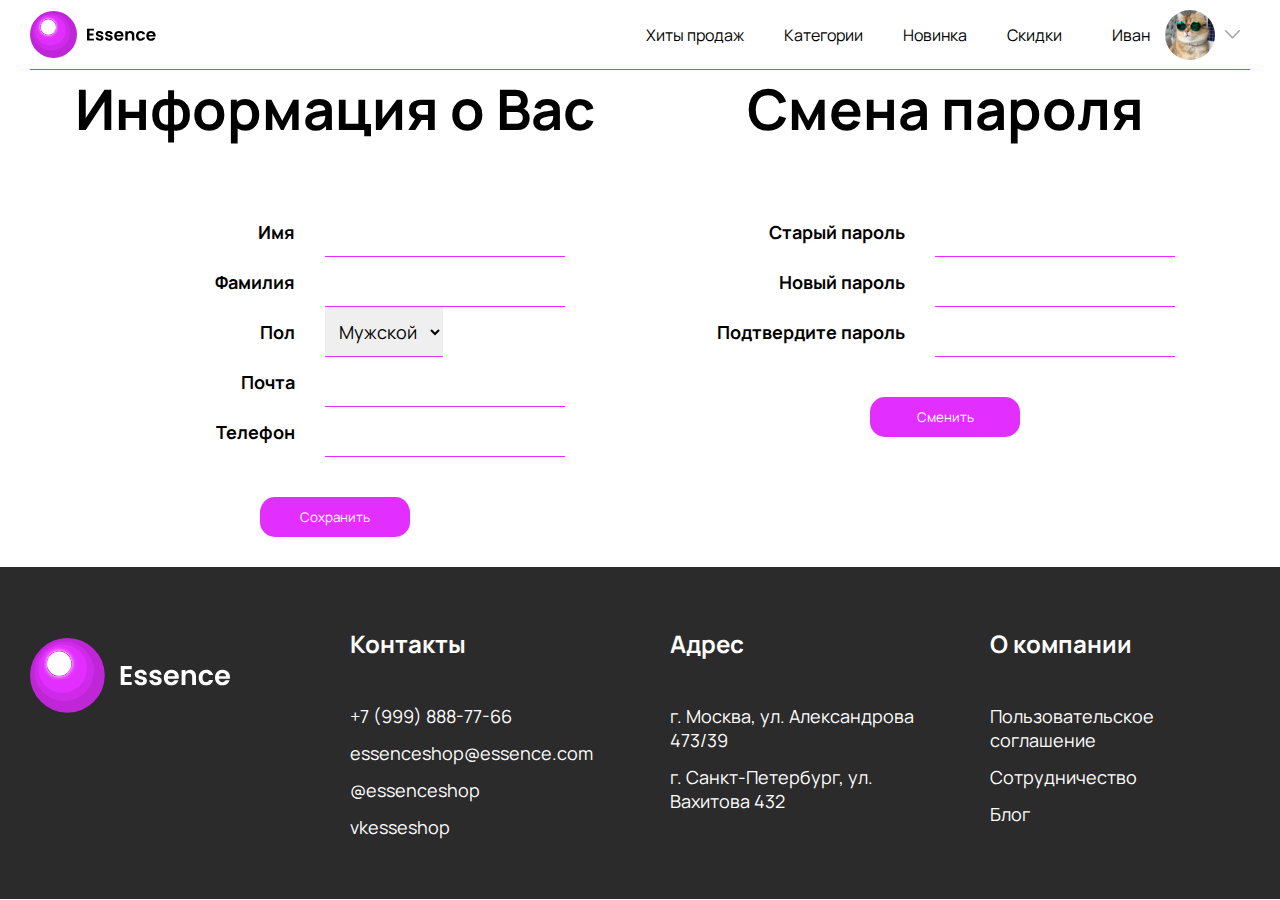
<file: settings.html>
<!doctype html>
<html lang="en">

<head>
    <meta charset="UTF-8">
    <meta name="viewport"
        content="width=device-width, user-scalable=no, initial-scale=1.0, maximum-scale=1.0, minimum-scale=1.0">
    <meta http-equiv="X-UA-Compatible" content="ie=edge">
    <link rel="stylesheet" href="assets/css/style.css">
    <link rel="stylesheet" href="assets/css/adaptive.css">
    <link rel="stylesheet" href="https://unpkg.com/swiper@8/swiper-bundle.min.css" />

    <title>Главная</title>
</head>

<body>
    <header class="header">
        <div class="container">
            <div class="header__inner">
                <a href="/" class="home-link">
                    <svg class="logo-black" viewBox="0 0 682 255" fill="none" xmlns="http://www.w3.org/2000/svg">
                        <circle cx="127.5" cy="127.5" r="127.5" fill="#BE26D7" />
                        <circle cx="116.737" cy="113.425" r="101.834" fill="#CF2AEA" />
                        <circle cx="110.942" cy="104.318" r="82.7922" fill="#E22FFF" />
                        <g filter="url(#filter0_d_10_191)">
                            <circle cx="99.3505" cy="87.76" r="41.3961" fill="white" />
                        </g>
                        <path class="logo-text-hover"
                            d="M322.399 106.371V122.599H344.19V132.891H322.399V150.046H346.972V160.617H309.418V95.8004H346.972V106.371H322.399Z"
                            fill="black" />
                        <path class="logo-text-hover"
                            d="M378.428 161.451C374.224 161.451 370.453 160.71 367.115 159.226C363.777 157.68 361.119 155.61 359.14 153.013C357.224 150.417 356.173 147.542 355.988 144.39H369.062C369.31 146.368 370.268 148.006 371.937 149.304C373.668 150.602 375.8 151.251 378.335 151.251C380.808 151.251 382.724 150.757 384.084 149.768C385.506 148.779 386.217 147.511 386.217 145.966C386.217 144.297 385.351 143.06 383.62 142.257C381.951 141.391 379.262 140.464 375.553 139.475C371.72 138.548 368.568 137.59 366.095 136.6C363.684 135.611 361.582 134.097 359.79 132.057C358.059 130.017 357.193 127.266 357.193 123.804C357.193 120.96 357.997 118.364 359.604 116.015C361.273 113.666 363.622 111.811 366.651 110.451C369.742 109.091 373.359 108.411 377.5 108.411C383.62 108.411 388.504 109.957 392.151 113.048C395.799 116.077 397.808 120.188 398.179 125.38H385.753C385.568 123.34 384.702 121.733 383.157 120.559C381.673 119.322 379.664 118.704 377.13 118.704C374.78 118.704 372.957 119.137 371.659 120.002C370.422 120.868 369.804 122.073 369.804 123.619C369.804 125.35 370.67 126.679 372.4 127.606C374.131 128.471 376.82 129.368 380.468 130.295C384.177 131.222 387.237 132.18 389.648 133.17C392.059 134.159 394.13 135.704 395.86 137.806C397.653 139.846 398.58 142.566 398.642 145.966C398.642 148.933 397.808 151.591 396.139 153.94C394.531 156.29 392.182 158.144 389.091 159.504C386.062 160.802 382.508 161.451 378.428 161.451Z"
                            fill="black" />
                        <path class="logo-text-hover"
                            d="M428.957 161.451C424.753 161.451 420.982 160.71 417.644 159.226C414.306 157.68 411.648 155.61 409.67 153.013C407.753 150.417 406.702 147.542 406.517 144.39H419.591C419.839 146.368 420.797 148.006 422.466 149.304C424.197 150.602 426.33 151.251 428.864 151.251C431.337 151.251 433.253 150.757 434.613 149.768C436.035 148.779 436.746 147.511 436.746 145.966C436.746 144.297 435.88 143.06 434.15 142.257C432.48 141.391 429.791 140.464 426.082 139.475C422.25 138.548 419.097 137.59 416.624 136.6C414.213 135.611 412.111 134.097 410.319 132.057C408.588 130.017 407.722 127.266 407.722 123.804C407.722 120.96 408.526 118.364 410.133 116.015C411.802 113.666 414.151 111.811 417.18 110.451C420.271 109.091 423.888 108.411 428.03 108.411C434.15 108.411 439.033 109.957 442.68 113.048C446.328 116.077 448.337 120.188 448.708 125.38H436.282C436.097 123.34 435.231 121.733 433.686 120.559C432.202 119.322 430.193 118.704 427.659 118.704C425.31 118.704 423.486 119.137 422.188 120.002C420.951 120.868 420.333 122.073 420.333 123.619C420.333 125.35 421.199 126.679 422.93 127.606C424.66 128.471 427.35 129.368 430.997 130.295C434.706 131.222 437.766 132.18 440.177 133.17C442.588 134.159 444.659 135.704 446.39 137.806C448.182 139.846 449.11 142.566 449.171 145.966C449.171 148.933 448.337 151.591 446.668 153.94C445.06 156.29 442.711 158.144 439.62 159.504C436.591 160.802 433.037 161.451 428.957 161.451Z"
                            fill="black" />
                        <path class="logo-text-hover"
                            d="M507.582 133.819C507.582 135.673 507.459 137.342 507.211 138.826H469.657C469.966 142.535 471.264 145.44 473.551 147.542C475.839 149.644 478.651 150.695 481.99 150.695C486.811 150.695 490.242 148.624 492.282 144.482H506.284C504.801 149.428 501.957 153.508 497.753 156.722C493.55 159.875 488.388 161.451 482.268 161.451C477.322 161.451 472.871 160.37 468.915 158.206C465.021 155.98 461.961 152.859 459.735 148.84C457.571 144.822 456.49 140.186 456.49 134.931C456.49 129.615 457.571 124.948 459.735 120.93C461.899 116.911 464.928 113.82 468.822 111.657C472.717 109.493 477.199 108.411 482.268 108.411C487.151 108.411 491.51 109.462 495.342 111.564C499.237 113.666 502.235 116.664 504.337 120.559C506.501 124.391 507.582 128.811 507.582 133.819ZM494.137 130.11C494.075 126.771 492.87 124.113 490.521 122.135C488.171 120.095 485.297 119.075 481.897 119.075C478.682 119.075 475.962 120.064 473.737 122.042C471.573 123.959 470.244 126.648 469.75 130.11H494.137Z"
                            fill="black" />
                        <path class="logo-text-hover"
                            d="M545.525 108.504C551.645 108.504 556.591 110.451 560.362 114.346C564.132 118.179 566.018 123.557 566.018 130.48V160.617H553.036V132.242C553.036 128.162 552.016 125.04 549.976 122.877C547.936 120.651 545.154 119.539 541.631 119.539C538.045 119.539 535.202 120.651 533.1 122.877C531.06 125.04 530.04 128.162 530.04 132.242V160.617H517.058V109.246H530.04V115.644C531.771 113.419 533.965 111.688 536.623 110.451C539.343 109.153 542.311 108.504 545.525 108.504Z"
                            fill="black" />
                        <path class="logo-text-hover"
                            d="M575.025 134.931C575.025 129.615 576.107 124.979 578.27 121.022C580.434 117.004 583.432 113.913 587.265 111.75C591.098 109.524 595.487 108.411 600.432 108.411C606.799 108.411 612.054 110.019 616.196 113.233C620.399 116.386 623.212 120.837 624.634 126.586H610.632C609.89 124.36 608.623 122.63 606.83 121.393C605.099 120.095 602.936 119.446 600.339 119.446C596.63 119.446 593.694 120.806 591.53 123.526C589.367 126.184 588.285 129.986 588.285 134.931C588.285 139.815 589.367 143.617 591.53 146.337C593.694 148.995 596.63 150.324 600.339 150.324C605.594 150.324 609.025 147.975 610.632 143.277H624.634C623.212 148.84 620.399 153.26 616.196 156.537C611.992 159.813 606.737 161.451 600.432 161.451C595.487 161.451 591.098 160.37 587.265 158.206C583.432 155.98 580.434 152.89 578.27 148.933C576.107 144.915 575.025 140.248 575.025 134.931Z"
                            fill="black" />
                        <path class="logo-text-hover"
                            d="M681.899 133.819C681.899 135.673 681.775 137.342 681.528 138.826H643.973C644.282 142.535 645.581 145.44 647.868 147.542C650.155 149.644 652.968 150.695 656.306 150.695C661.128 150.695 664.559 148.624 666.599 144.482H680.601C679.117 149.428 676.273 153.508 672.07 156.722C667.866 159.875 662.704 161.451 656.584 161.451C651.639 161.451 647.188 160.37 643.231 158.206C639.337 155.98 636.277 152.859 634.051 148.84C631.888 144.822 630.806 140.186 630.806 134.931C630.806 129.615 631.888 124.948 634.051 120.93C636.215 116.911 639.244 113.82 643.139 111.657C647.033 109.493 651.515 108.411 656.584 108.411C661.468 108.411 665.826 109.462 669.659 111.564C673.553 113.666 676.551 116.664 678.653 120.559C680.817 124.391 681.899 128.811 681.899 133.819ZM668.453 130.11C668.391 126.771 667.186 124.113 664.837 122.135C662.488 120.095 659.613 119.075 656.213 119.075C652.999 119.075 650.279 120.064 648.053 122.042C645.89 123.959 644.561 126.648 644.066 130.11H668.453Z"
                            fill="black" />
                        <defs>
                            <filter id="filter0_d_10_191" x="41.9544" y="30.3639" width="114.792" height="114.792"
                                filterUnits="userSpaceOnUse" color-interpolation-filters="sRGB">
                                <feFlood flood-opacity="0" result="BackgroundImageFix" />
                                <feColorMatrix in="SourceAlpha" type="matrix"
                                    values="0 0 0 0 0 0 0 0 0 0 0 0 0 0 0 0 0 0 127 0" result="hardAlpha" />
                                <feOffset />
                                <feGaussianBlur stdDeviation="8" />
                                <feComposite in2="hardAlpha" operator="out" />
                                <feColorMatrix type="matrix" values="0 0 0 0 1 0 0 0 0 1 0 0 0 0 1 0 0 0 1 0" />
                                <feBlend mode="normal" in2="BackgroundImageFix" result="effect1_dropShadow_10_191" />
                                <feBlend mode="normal" in="SourceGraphic" in2="effect1_dropShadow_10_191"
                                    result="shape" />
                            </filter>
                        </defs>
                    </svg>
                </a>
                <div class="header__burger">
                    <div class="burger-icon">
                        <span></span>
                    </div>
                    <div class="burger-content">
                        <nav class="header-nav">
                            <h1 class="burger-content__title">Навигация</h1>
                            <a href="" class="header-nav__link">Хиты продаж</a>
                            <a href="" class="header-nav__link">Категории</a>
                            <a href="" class="header-nav__link">Новинка</a>
                            <a href="" class="header-nav__link">Скидки</a>
                        </nav>
                        <div class="profile">
                            <div class="profile__top">
                                <p class="profile__name">Иван</p>
                                <div class="profile__media">
                                    <img src="assets/img/avatar.jpg" alt="" class="profile__ava">
                                </div>
                                <svg class="drop-down-icon" width="15" height="9" viewBox="0 0 20 12" fill="none"
                                    xmlns="http://www.w3.org/2000/svg">
                                    <path fill-rule="evenodd" clip-rule="evenodd"
                                        d="M1.67489 0.298319C1.29173 -0.0994396 0.670519 -0.0994396 0.287365 0.298319C-0.0957884 0.696077 -0.0957884 1.34097 0.287365 1.73873L9.11699 10.9049C9.357 11.1541 9.69041 11.2472 10.0002 11.1842C10.31 11.2472 10.6434 11.1541 10.8834 10.9049L19.7131 1.73873C20.0962 1.34097 20.0962 0.696077 19.7131 0.298319C19.3299 -0.0994396 18.7087 -0.0994396 18.3256 0.298319L10.0002 8.941L1.67489 0.298319Z"
                                        fill="#A3A3A3" />
                                </svg>
                            </div>
                            <div class="profile__bot">
                                <h1 class="burger-content__title">Аккаунт</h1>
                                <nav class="profile-nav">
                                    <a href="" class="profile-nav__item">Настройки</a>
                                    <a class="profile-nav__item">Темная тема</a>
                                </nav>
                                <hr>
                                <a href="" class="profile-nav__item logout">Выйти</a>
                            </div>
                        </div>
                    </div>
                </div>
            </div>
        </div>
    </header>
    <main class="main">
        <setion class="settings">
            <div class="container">
                <div class="settings__inner">
                    <div class="settings__about">
                        <h1 class="title">Информация о Вас</h1>
                        <form action="" class="settings__form" method="post">
                            <div class="settings__inputs">
                                <div class="settings__field">
                                    <label>Имя</label>
                                    <input type="text" class="settings__input" name="name">
                                </div>
                                <div class="settings__field">
                                    <label>Фамилия</label>
                                    <input type="text" class="settings__input" name="surname">
                                </div>
                                <div class="settings__field">
                                    <label>Пол</label>
                                    <select name="sex" class="settings__input">
                                        <option value="male">Мужской</option>
                                        <option value="female">Женский</option>
                                    </select>
                                </div>
                                <div class="settings__field">
                                    <label>Почта</label>
                                    <input type="email" class="settings__input" name="email">
                                </div>
                                <div class="settings__field">
                                    <label>Телефон</label>
                                    <input type="tel" class="settings__input" name="phone">
                                </div>
                            </div>
                            <button class="btn">Сохранить</button>
                        </form>
                    </div>
                    <div class="settings__repass">
                        <h1 class="title">Смена пароля</h1>
                        <form action="" class="settings__form" method="post">
                            <div class="settings__inputs">
                                <div class="settings__field">
                                    <label>Старый пароль</label>
                                    <input type="password" class="settings__input" name="oldpass">
                                </div>
                                <div class="settings__field">
                                    <label>Новый пароль</label>
                                    <input type="password" class="settings__input" name="newpass">
                                </div>
                                <div class="settings__field">
                                    <label>Подтвердите пароль</label>
                                    <input type="password" class="settings__input" name="newrepass">
                                </div>
                            </div>
                            <button class="btn">Сменить</button>
                        </form>
                    </div>
                </div>
            </div>
        </setion>
    </main>
    <footer class="footer">
        <div class="container">
            <div class="footer__inner">
                <div class="footer-column">
                    <a href="" class="home-link">
                        <svg class="" width="200" viewBox="0 0 682 255" fill="none"
                            xmlns="http://www.w3.org/2000/svg">
                            <circle cx="127.5" cy="127.5" r="127.5" fill="#BE26D7" />
                            <circle cx="116.737" cy="113.425" r="101.835" fill="#CF2AEA" />
                            <circle cx="110.942" cy="104.318" r="82.7924" fill="#E22FFF" />
                            <g filter="url(#filter0_d_10_216)">
                                <circle cx="99.3506" cy="87.7591" r="41.3962" fill="white" />
                            </g>
                            <path class="logo-text-hover"
                                d="M322.4 106.372V122.599H344.191V132.892H322.4V150.047H346.973V160.618H309.418V95.801H346.973V106.372H322.4Z"
                                fill="white" />
                            <path class="logo-text-hover"
                                d="M378.429 161.452C374.225 161.452 370.454 160.71 367.116 159.227C363.778 157.681 361.119 155.61 359.141 153.014C357.225 150.417 356.174 147.543 355.989 144.39H369.063C369.31 146.368 370.269 148.007 371.938 149.305C373.669 150.603 375.801 151.252 378.336 151.252C380.809 151.252 382.725 150.757 384.085 149.768C385.507 148.779 386.218 147.512 386.218 145.967C386.218 144.297 385.352 143.061 383.621 142.257C381.952 141.392 379.263 140.465 375.554 139.476C371.721 138.548 368.569 137.59 366.096 136.601C363.685 135.612 361.583 134.097 359.79 132.057C358.059 130.017 357.194 127.267 357.194 123.805C357.194 120.961 357.998 118.365 359.605 116.016C361.274 113.667 363.623 111.812 366.652 110.452C369.743 109.092 373.359 108.412 377.501 108.412C383.621 108.412 388.505 109.957 392.152 113.048C395.799 116.077 397.809 120.188 398.18 125.381H385.754C385.569 123.341 384.703 121.734 383.158 120.559C381.674 119.323 379.665 118.705 377.13 118.705C374.781 118.705 372.958 119.137 371.659 120.003C370.423 120.868 369.805 122.074 369.805 123.619C369.805 125.35 370.67 126.679 372.401 127.607C374.132 128.472 376.821 129.368 380.469 130.296C384.178 131.223 387.238 132.181 389.649 133.17C392.059 134.159 394.13 135.705 395.861 137.807C397.654 139.847 398.581 142.567 398.643 145.967C398.643 148.934 397.809 151.592 396.14 153.941C394.532 156.29 392.183 158.145 389.092 159.505C386.063 160.803 382.509 161.452 378.429 161.452Z"
                                fill="white" />
                            <path class="logo-text-hover"
                                d="M428.958 161.452C424.754 161.452 420.983 160.71 417.645 159.227C414.307 157.681 411.649 155.61 409.67 153.014C407.754 150.417 406.703 147.543 406.518 144.39H419.592C419.84 146.368 420.798 148.007 422.467 149.305C424.198 150.603 426.33 151.252 428.865 151.252C431.338 151.252 433.254 150.757 434.614 149.768C436.036 148.779 436.747 147.512 436.747 145.967C436.747 144.297 435.881 143.061 434.151 142.257C432.481 141.392 429.792 140.465 426.083 139.476C422.25 138.548 419.098 137.59 416.625 136.601C414.214 135.612 412.112 134.097 410.32 132.057C408.589 130.017 407.723 127.267 407.723 123.805C407.723 120.961 408.527 118.365 410.134 116.016C411.803 113.667 414.152 111.812 417.181 110.452C420.272 109.092 423.889 108.412 428.031 108.412C434.151 108.412 439.034 109.957 442.681 113.048C446.329 116.077 448.338 120.188 448.709 125.381H436.283C436.098 123.341 435.232 121.734 433.687 120.559C432.203 119.323 430.194 118.705 427.66 118.705C425.31 118.705 423.487 119.137 422.189 120.003C420.952 120.868 420.334 122.074 420.334 123.619C420.334 125.35 421.2 126.679 422.93 127.607C424.661 128.472 427.35 129.368 430.998 130.296C434.707 131.223 437.767 132.181 440.178 133.17C442.589 134.159 444.66 135.705 446.391 137.807C448.183 139.847 449.111 142.567 449.172 145.967C449.172 148.934 448.338 151.592 446.669 153.941C445.061 156.29 442.712 158.145 439.621 159.505C436.592 160.803 433.038 161.452 428.958 161.452Z"
                                fill="white" />
                            <path class="logo-text-hover"
                                d="M507.583 133.819C507.583 135.674 507.46 137.343 507.212 138.827H469.658C469.967 142.536 471.265 145.441 473.552 147.543C475.84 149.645 478.652 150.696 481.991 150.696C486.812 150.696 490.243 148.625 492.283 144.483H506.285C504.802 149.428 501.958 153.508 497.754 156.723C493.551 159.876 488.389 161.452 482.269 161.452C477.323 161.452 472.872 160.37 468.916 158.207C465.021 155.981 461.962 152.859 459.736 148.841C457.572 144.823 456.491 140.187 456.491 134.932C456.491 129.616 457.572 124.948 459.736 120.93C461.9 116.912 464.929 113.821 468.823 111.657C472.718 109.494 477.2 108.412 482.269 108.412C487.152 108.412 491.511 109.463 495.343 111.565C499.238 113.667 502.236 116.665 504.338 120.559C506.502 124.392 507.583 128.812 507.583 133.819ZM494.138 130.11C494.076 126.772 492.871 124.114 490.522 122.136C488.172 120.096 485.298 119.076 481.898 119.076C478.683 119.076 475.963 120.065 473.738 122.043C471.574 123.959 470.245 126.648 469.751 130.11H494.138Z"
                                fill="white" />
                            <path class="logo-text-hover"
                                d="M545.526 108.505C551.646 108.505 556.592 110.452 560.363 114.347C564.134 118.179 566.019 123.557 566.019 130.481V160.618H553.037V132.243C553.037 128.163 552.017 125.041 549.977 122.877C547.937 120.652 545.155 119.539 541.632 119.539C538.046 119.539 535.203 120.652 533.101 122.877C531.061 125.041 530.041 128.163 530.041 132.243V160.618H517.059V109.247H530.041V115.645C531.772 113.419 533.966 111.688 536.624 110.452C539.344 109.154 542.312 108.505 545.526 108.505Z"
                                fill="white" />
                            <path class="logo-text-hover"
                                d="M575.026 134.932C575.026 129.616 576.108 124.979 578.271 121.023C580.435 117.005 583.433 113.914 587.266 111.75C591.099 109.525 595.488 108.412 600.433 108.412C606.801 108.412 612.055 110.019 616.197 113.234C620.401 116.387 623.213 120.837 624.635 126.587H610.633C609.891 124.361 608.624 122.63 606.831 121.394C605.101 120.096 602.937 119.447 600.341 119.447C596.631 119.447 593.695 120.807 591.531 123.527C589.368 126.185 588.286 129.987 588.286 134.932C588.286 139.816 589.368 143.617 591.531 146.337C593.695 148.996 596.631 150.325 600.341 150.325C605.595 150.325 609.026 147.976 610.633 143.277H624.635C623.213 148.841 620.401 153.261 616.197 156.538C611.993 159.814 606.739 161.452 600.433 161.452C595.488 161.452 591.099 160.37 587.266 158.207C583.433 155.981 580.435 152.89 578.271 148.934C576.108 144.916 575.026 140.248 575.026 134.932Z"
                                fill="white" />
                            <path class="logo-text-hover"
                                d="M681.9 133.819C681.9 135.674 681.776 137.343 681.529 138.827H643.975C644.284 142.536 645.582 145.441 647.869 147.543C650.156 149.645 652.969 150.696 656.307 150.696C661.129 150.696 664.56 148.625 666.6 144.483H680.602C679.118 149.428 676.275 153.508 672.071 156.723C667.867 159.876 662.706 161.452 656.586 161.452C651.64 161.452 647.189 160.37 643.233 158.207C639.338 155.981 636.278 152.859 634.053 148.841C631.889 144.823 630.807 140.187 630.807 134.932C630.807 129.616 631.889 124.948 634.053 120.93C636.216 116.912 639.246 113.821 643.14 111.657C647.035 109.494 651.516 108.412 656.586 108.412C661.469 108.412 665.827 109.463 669.66 111.565C673.555 113.667 676.553 116.665 678.655 120.559C680.818 124.392 681.9 128.812 681.9 133.819ZM668.455 130.11C668.393 126.772 667.187 124.114 664.838 122.136C662.489 120.096 659.615 119.076 656.215 119.076C653 119.076 650.28 120.065 648.055 122.043C645.891 123.959 644.562 126.648 644.067 130.11H668.455Z"
                                fill="white" />
                            <defs>
                                <filter id="filter0_d_10_216" x="41.9545" y="30.3629" width="114.792" height="114.792"
                                    filterUnits="userSpaceOnUse" color-interpolation-filters="sRGB">
                                    <feFlood flood-opacity="0" result="BackgroundImageFix" />
                                    <feColorMatrix in="SourceAlpha" type="matrix"
                                        values="0 0 0 0 0 0 0 0 0 0 0 0 0 0 0 0 0 0 127 0" result="hardAlpha" />
                                    <feOffset />
                                    <feGaussianBlur stdDeviation="8" />
                                    <feComposite in2="hardAlpha" operator="out" />
                                    <feColorMatrix type="matrix" values="0 0 0 0 1 0 0 0 0 1 0 0 0 0 1 0 0 0 1 0" />
                                    <feBlend mode="normal" in2="BackgroundImageFix"
                                        result="effect1_dropShadow_10_216" />
                                    <feBlend mode="normal" in="SourceGraphic" in2="effect1_dropShadow_10_216"
                                        result="shape" />
                                </filter>
                            </defs>
                        </svg>
                    </a>
                </div>
                <div class="footer-column">
                    <h2 class="footer-column__title">Контакты</h2>
                    <div class="footer__links">
                        <a class="footer__link">+7 (999) 888-77-66</a>
                        <a class="footer__link">essenceshop@essence.com</a>
                        <a href="https://web.telegram.org" target="_blank" class="footer__link">@essenceshop</a>
                        <a href="https://vk.com" target="_blank" class="footer__link">vkesseshop</a>
                    </div>
                </div>
                <div class="footer-column">
                    <h2 class="footer-column__title">Адрес</h2>
                    <div class="footer__links">
                        <a class="footer__link">г. Москва, ул. Александрова 473/39</a>
                        <a class="footer__link">г. Санкт-Петербург, ул. Вахитова 432</a>
                    </div>
                </div>
                <div class="footer-column">
                    <h2 class="footer-column__title">О компании</h2>
                    <div class="footer__links">
                        <a class="footer__link">Пользовательское соглашение</a>
                        <a class="footer__link">Сотрудничество</a>
                        <a class="footer__link">Блог</a>
                    </div>
                </div>
            </div>
        </div>
    </footer>

    <script src="https://unpkg.com/swiper@8/swiper-bundle.min.js"></script>
    <script src="assets/js/script.js"></script>
</body>

</html>
</file>
<file: assets/css/style.css>
@import url('https://fonts.googleapis.com/css2?family=Manrope:wght@400;500;600;700&display=swap');
:root {
    --purple: #E22FFF;
    --purple-medium: #CF2AEA;
    --purple-dark: #BE26D7;
}
* {
    margin: 0;
    padding: 0;
    box-sizing: border-box;
    text-decoration: none;
    color: black;
    font-family: 'Manrope', sans-serif;
}
a, button {
    cursor: pointer;
}
hr {
    height: 1px;
    color: black;
    background: black;
}
.no-scroll {
    position: relative;
    height: 100vh;
    overflow: hidden;
    z-index: 1;
}
.container {
    max-width: 1340px;
    padding: 0 30px;
    height: 100%;
    margin: 0 auto;
}
.title {
    font-size: 56px;
    text-align: center;
    margin-bottom: 60px;
}
.light-title {
    color: white;
}
.wears {
    display: grid;
    justify-content: center;
    grid-template-columns: repeat(auto-fill, minmax(200px, 410px));
}
.wear {
    display: flex;
    flex-direction: column;
    align-items: center;
    max-width: 410px;
    margin-right: 25px;
    cursor: pointer;
    transition: transform .2s ease;
}
.wear:nth-child(3n) {
    margin-right: 0;
}
.wear:hover {
    transform: scale(1.03, 1.03);
}
.wear__cover {
    width: 100%;
    height: 320px;

    position: relative;
    margin-bottom: 30px;
}
.wear__pict {
    width: 100%;
    height: 100%;

    position: absolute;
    left: 0;
    top: 0;
    object-fit: contain;
    z-index: 1;
}
.wear__discount {
    padding: 7px 21px;
    font-size: 26px;
    color: white;
    background: var(--purple);
    border-radius: 20px;

    position: absolute;
    right: 20px;
    top: 20px;
    z-index: 2;
}
.wear__name {
    font-size: 24px;
    font-weight: 600;
    margin-bottom: 5px;
}
.wear__prices {
    display: flex;
    align-items: center;
}
.wear__price {
    font-size: 28px;
    margin-right: 18px;
}
.wear__old-price {
    text-decoration: line-through;
    font-size: 22px;
}
.old-price__weight {
    font-weight: bold;
}
.price_color {
    color: var(--purple);
    font-weight: 700;
}
.header {
    width: 100%;
    height: 70px;
    background: white;

    position: fixed;
    left: 0;
    top: 0;
    z-index: 100;
}
.header__inner {
    display: flex;
    height: 100%;
    border-bottom: 1px solid var(--purple);
    justify-content: space-between;
}
.home-link {
    display: inline-block;
    padding: 11px 0;
}
.logo-black {
    height: 100%;
}
.logo-text-hover {
    transition: fill .2s ease;
}
.home-link:hover .logo-text-hover {
    fill: var(--purple);
}
.header__burger {
    display: flex;
    height: 100%;
}
.burger-icon {
    height: 22px;
    width: 35px;
    cursor: pointer;
    position: relative;
    top: 50%;
    transform: translateY(-50%);
}
.burger-icon > span {
    display: block;
    width: 100%;
    height: 2px;
    background: black;
    border-radius: 1px;

    position: relative;
    top: 50%;
    transform: translateY(-50%);
}
.burger-icon:before, .burger-icon:after {
    content: '';
    display: block;
    height: 2px;
    width: 100%;
    background: black;
    border-radius: 1px;

    position: absolute;
    left: 0;
    transition: transform .2s ease;
}
.burger-icon:before {
    top: 0;
}
.burger-icon:after {
    bottom: 0;
}
.burger-icon:active span, .burger-icon:active:before, .burger-icon:active:after {
    background: #949494;
}
.burger-icon_active > span {
    display: none;
}
.burger-icon_active:before {
    top: calc(50% - 1px);
    transform: rotateZ(45deg);
}
.burger-icon_active:after {
    bottom: calc(50% - 1px);
    transform: rotateZ(-45deg);
}
.burger-content {
    display: flex;
}
.header-nav {
    display: flex;
    height: 100%;
    align-items: center;
    margin-right: 40px;
}
.header-nav__link {
    font-size: 16px;
    margin-right: 40px;
    transition: color .1s ease;
}
.header-nav__link:last-child {
    margin-right: 0;
}
.header-nav__link:hover {
    color: var(--purple);
}
.profile {
    position: relative;
}
.profile__top {
    display: flex;
    height: 69px;
    padding: 0 10px;
    align-items: center;
    border-radius: 10px;
    background: white;
    transition: background .1s ease;
    cursor: pointer;
}
.profile__top:hover {
    background: #f8f8f8;
}
.profile__name {
    margin-right: 15px;
    text-align: right;
}
.profile__media {
    width: 50px;
    height: 50px;
    margin-right: 10px;
    border-radius: 50%;
    overflow: hidden;

    position: relative;
}
.profile__ava {
    width: 100%;
    height: 100%;

    position: absolute;
    left: 0;
    top: 0;
    object-fit: cover;
}
.drop-down-icon {
    transition: transform .3s ease-in-out;
}
.drop-down-up {
    transform: rotate(180deg);
}
.profile__bot {
    display: flex;
    width: 100%;
    max-height: 0;
    background: white;
    flex-direction: column;
    padding: 0 20px;
    border: 1px solid var(--purple);
    border-top: none;
    overflow: hidden;
    transition: max-height .3s ease-in-out, border-radius .3s ease-in-out;

    position: relative;
    z-index: 101;
}
.profile-bot-visible {
    max-height: 115px;
    border-radius: 0 0 10px 10px;
}
.profile-nav {
    display: flex;
    flex-direction: column;
    margin-bottom: 10px;
}
.profile-nav__item {
    padding-top: 5px;
    transition: color .1s ease;
}
.profile-nav__item:hover {
    color: var(--purple)
}
.logout {
    color: rgb(219, 0, 0);
    padding-bottom: 20px;
}

.burger-icon, .burger-content__title {
    display: none;
}
.main {
    padding-top: 70px;
}
.section__inner {
    height: 100%;
    padding: 30px 0;
}
.slider__inner {
    height: 40vw;
}
.swiper {
    width: 100%;
    height: 100%;
    border-radius: 20px;
}
.swiper-slide__media {
    width: 100%;
    height: 100%;
    position: relative;
}
.swiper-slide__pict {
    width: 100%;
    height: 100%;

    position: absolute;
    left: 0;
    top: 0;
    object-fit: cover;
}
.section-category {
    background: var(--purple);
}
.categories {
    display: flex;
    justify-content: space-between;
}
.category {
    width: 27vw;
    height: 27vw;
    max-width: 410px;
    max-height: 410px;
    border-radius: 20px;
    background: white;
    cursor: pointer;

    position: relative;
    transition: box-shadow .2s ease;
}
.category__icon {
    width: 80%;
    position: absolute;
    top: 50%;
    left: 50%;
    transform: translate(-50%, -50%);
    transition: transform .2s ease;
}
.category:hover {
    box-shadow: 0 0 16px white;
}
.category:hover .category__icon {
    transform: translate(-50%, -50%) scale(1.1, 1.1);
}
.footer {
    background: #2B2B2B;
    position: relative;
    z-index: 1;
}
.footer * {
    color: white;
}
.footer__inner {
    display: grid;
    justify-content: center;
    column-gap: 60px;
    grid-template-rows: 1fr;
    grid-template-columns: repeat(4, 1fr);
    padding: 60px 0; 
}
.footer-column__title {
    font-size: 24px;
    font-weight: 700;
    margin-bottom: 44px;
}
.footer__links {
    display: flex;
    flex-direction: column;
}
.footer__link {
    font-size: 18px;
    margin-bottom: 13px;
    transition: color .1s ease;
}
.footer__link:hover {
    color: var(--purple);
}
.footer__link:last-child {
    margin-bottom: 0;
}
.settings__inner {
    display: flex;
    padding-bottom: 30px;
}
.settings__about, .settings__repass {
    width: 50%;
}
.settings__form {
    display: flex;
    flex-direction: column;
    align-items: center;
}
.settings__inputs {
    margin-bottom: 40px;
}
.settings__field {
    display: flex;
    height: 50px;
}
.settings__field label {
    display: flex;
    width: 190px;
    justify-content: right;
    align-items: center;
    margin-right: 30px;
    font-size: 18px;
    font-weight: 700;
}
.settings__input {
    border: none;
    padding: 10px;
    font-size: 18px;
    border-bottom: 1px solid var(--purple);
}
.settings__input:focus {
    outline: none;
    border-width: 3px;
}
.btn {
    width: 150px;
    height: 40px;
    border: none;
    background: var(--purple);
    color: white;
    border-radius: 15px;
    transition: background .1s ease;
}
.btn:hover {
    background: var(--purple-dark);
}
.auth__btn {
    width: 200px;
}
.auth-popup {
    display: none;
    width: 100%;
    height: 100%;
    padding: 30px;
    backdrop-filter: blur(3px);

    position: fixed;
    z-index: 99;
}
.auth-window {
    display: block;
    width: 100%;
    max-width: 1024px;
    max-height: 84vh;
    padding: 30px;
    border-radius: 20px;
    background: white;
    border: 1px solid var(--purple);

    position: relative;
    top: 60px;
    left: 50%;
    transform: translateX(-50%);
}
.auth-popup_active {
    display: block;
}
.auth__nav {
    display: flex;
    justify-content: center;
    margin-bottom: 20px;
    font-size: 36px;
}
.auth-nav__link {
    text-decoration: underline;
}
.auth-nav__link_active {
    color: var(--purple);
    text-decoration: none;
}
.auth__form {
    display: none;
    flex-direction: column;
    align-items: center;
}
.auth__form_active {
    display: flex;
}
.auth__input {
    width: 200px;
    padding: 15px;
    height: 50px;
    margin-bottom: 10px;
    border-radius: 15px;
    border: none;
    border-bottom: 1px solid var(--purple);
}
select.auth__input {
    appearance: none;
    background: url('../svg/carret.svg') no-repeat right;
    background-position-x: calc(100% - 15px);
}
.auth__input:focus {
    outline: none;
    border: 1px solid var(--purple);
}
.close-icon {
    width: 40px;
    height: 40px;
    cursor: pointer;
    position: absolute;
    left: calc(100% + 20px);
    top: 0;
}
.close-icon path {
    transition: fill .1s ease;
}
.close-icon:hover path{
    fill: var(--purple)
}
</file>
<file: assets/css/adaptive.css>
@media screen and (max-width: 1289px) {
    .wear {
        margin-right: 0;
    }
    .wear:nth-child(odd) {
        margin-right: 25px;
        margin-bottom: 25px;
    }
}
@media screen and (max-width: 1200px) {
    .settings__inner {
        flex-direction: column;
    }
    .settings__about, .settings__repass {
        width: 100%;
    }
    .close-icon {
        left: auto;
        top: 30px;
        right: 30px
    }
}
@media screen and (max-width: 970px) {
    .footer__inner {
        grid-template-columns: repeat(2, 1fr);
        row-gap: 30px;
    }
}
@media screen and (max-width: 900px) {
    .burger-icon {
        display: block;
    }
    .burger-content {
        display: none;
        flex-direction: column;
        align-items: center;
        justify-content: flex-start;
        width: 100vw;
        height: 100vh;
        background: white;
        position: absolute;
        left: 0;
        top: 70px;
        z-index: 99;
    }
    .burger-content_active {
        display: flex;
    }
    .header-nav {
        flex-direction: column;
        align-items: center;
        height: auto;
        margin-right: 0;
    }
    .burger-content__title {
        display: block;
        font-size: 36px;
        padding: 30px 0;
    }
    .header-nav__link {
        margin-right: 0;
        font-size: 22px;
        margin-bottom: 20px
    }
    .header-nav__link:last-child {
        margin-bottom: 0;
    }
    .profile__top {
        display: none;
    }
    .profile__bot {
        max-height: none;
        align-items: center;
        border: none;
    }
    .profile-nav {
        align-items: center;
        margin-bottom: 0;
    }
    .profile-nav__item {
        font-size: 22px;
        margin-bottom: 20px
    }
    hr {
        display: none;
    }
}
@media screen and (max-width: 879px) {
    .wear:nth-child(odd) {
        margin-right: 0;
    }
    .wear {
        margin-right: 0;
    }
}
@media screen and (max-width: 650px) {
    .close-icon {
        width: 30px;
        height: 30px;
    }
    .auth__nav {
        margin-top: 40px;
    }
}
@media screen and (max-width: 600px) {
    .title {
        font-size: 36px;
    }
    .footer__inner {
        grid-template-columns: 1fr;
    }
    .footer-column {
        display: flex;
        flex-direction: column;
        align-items: center;
    }
    .footer__link {
        text-align: center;
    }
}
@media screen and (max-width: 450px) {
    .auth__nav {
        font-size: 26px;
    }
    .auth-window {
        overflow-y: scroll;
    }
}
@media screen and (max-width: 426px) {
    .categories {
        flex-direction: column;
        justify-content: flex-start;
        align-items: center;
    }
    .category {
        margin-bottom: 10px;
        width: 200px;
        height: 200px;
    }
    .category:last-child {
        margin-bottom: 0;
    }
}
@media screen and (max-width: 376px) {
    .auth__nav {
        font-size: 22px;
    }
}
</file>
